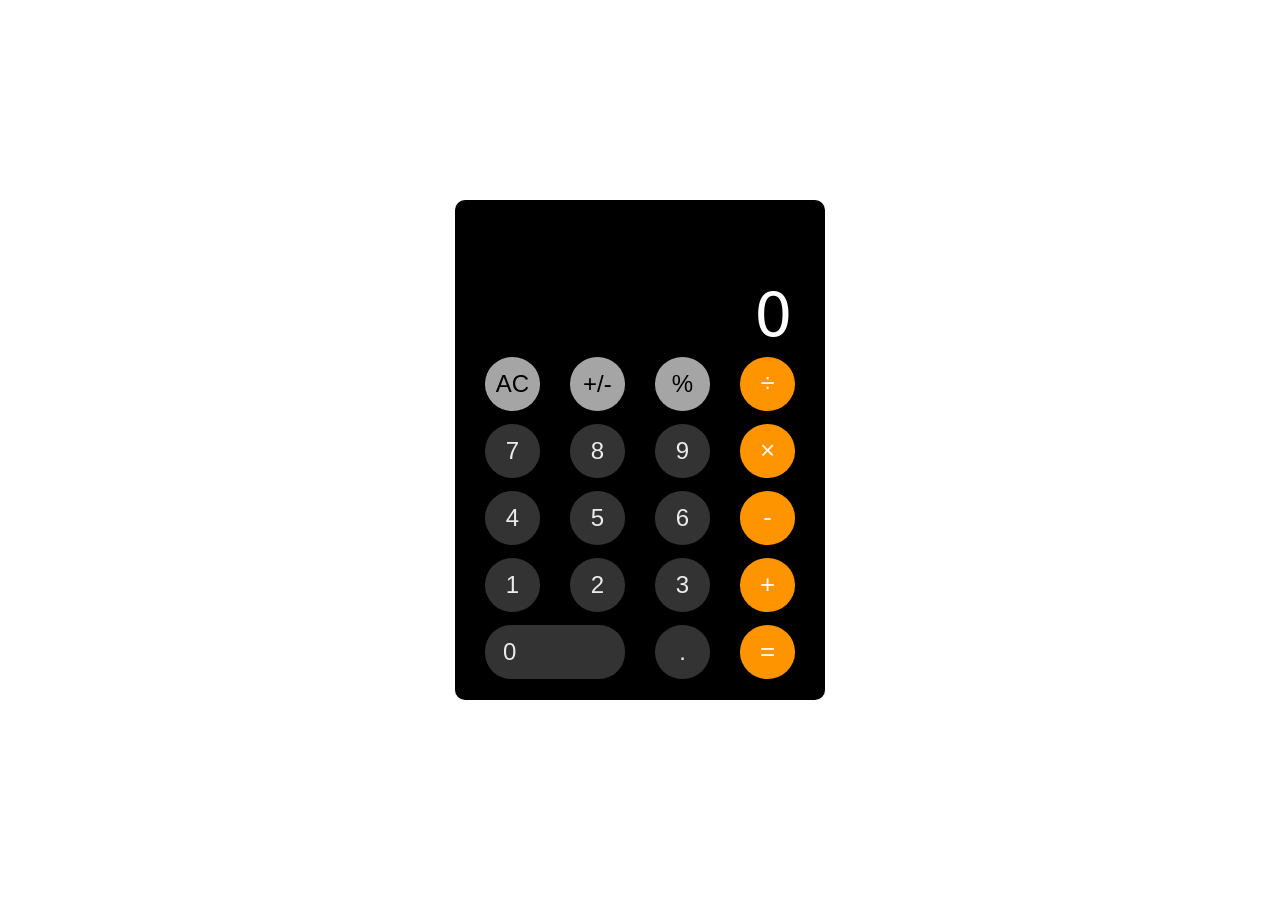
<file: index.html>
<!DOCTYPE html>
<html lang="en">
<head>
    <meta charset="UTF-8">
    <meta name="viewport" content="width=device-width, initial-scale=1.0">
    <title>Calculator</title>
    <script src = 'script.js' defer></script>
    <link rel="stylesheet" href = 'styles.css'>
</head>
<body>
    <div class = 'container'>
        <div class = 'display'>0</div>
        <div class = 'top row'>
            <button class="clear top-button">AC</button> 
            <button class="sign top-button">+/-</button>
            <button class="percent top-button">%</button>
            <button class = 'operator top-button'>÷</button>  
        </div>
        <div class = 'second row'>
            <button class = 'number' code="Digit7">7</button>
            <button class = 'number' code="Digit8">8</button>
            <button class = 'number' code="Digit9">9</button>
            <button class = 'operator'>×</button>
        </div>
        <div class = 'third row'>
            <button class = 'number' code="Digit4">4</button>
            <button class = 'number' code="Digit5">5</button>
            <button class = 'number' code="Digit6">6</button>
            <button class = 'operator'>-</button>
        </div>
        <div class = 'fourth row'>
            <button class = 'number' code="Digit1">1</button>
            <button class = 'number' code="Digit2">2</button>
            <button class = 'number' code="Digit3">3</button>
            <button class = 'operator'>+</button>
        </div>
        <div class = 'bottom row'>
            <button class = 'zero number'>0</button>
            <button class = 'number dot' code="Period">.</button> 
            <button class = 'operator assignment'>=</button>
        </div>
    </div>
</body>
</html>
</file>
<file: styles.css>
html,body{
    color: #FFFDD0;    ;
    display:flex;
    margin:0;
    height:100%;
    justify-content: center;
    font-family: system-ui, -apple-system, BlinkMacSystemFont, 'Segoe UI', Roboto, Oxygen, Ubuntu, Cantarell, 'Open Sans', 'Helvetica Neue', sans-serif;
}

.display{
    width: 100%;
    flex-grow: 1.2;
    font-size: 60px;
    color:#FDFEFD;
    display: flex;
    justify-content: right;
    align-items: end ;
    padding-right: 65px;
 }

.container{
    background-color: black;
    display: flex;
    margin:auto;
    width:370px;
    height: 500px;
    flex-direction: column;
    border-radius: 10px;
    align-items:center;
}

.row{
    flex:1;
    width:100%;
    display: flex;
    justify-content: space-evenly;
    align-items: center;
}

.number, .zero{
    background-color: #333333;
    color: #EBEBEB;
    transition-delay: 0.04s;
}

.zero{
    border-radius: 26px;
    width:38%;
    padding-left: 5%;
    text-align: left;
}

.clear, .sign, .percent{
    background-color: #A5A5A5;
}

.operator{
    color: #FBF7EA;
    font-size: 26px;
    background-color: #FE9400;
}

.right{
    display: flex;
    justify-content: space-evenly;
}

.bottom{
    margin-bottom: 4%;
}
button{
    width:15%;
    border-radius: 50%;
    border: 0;
    height:80%;
    font-size: 24px;
    transition-delay: 0.1s;
}

.press{
    filter: brightness(1.75);
}

.hold{
    background-color: #FBF7EA;
    color: #FE9400;
}
</file>
